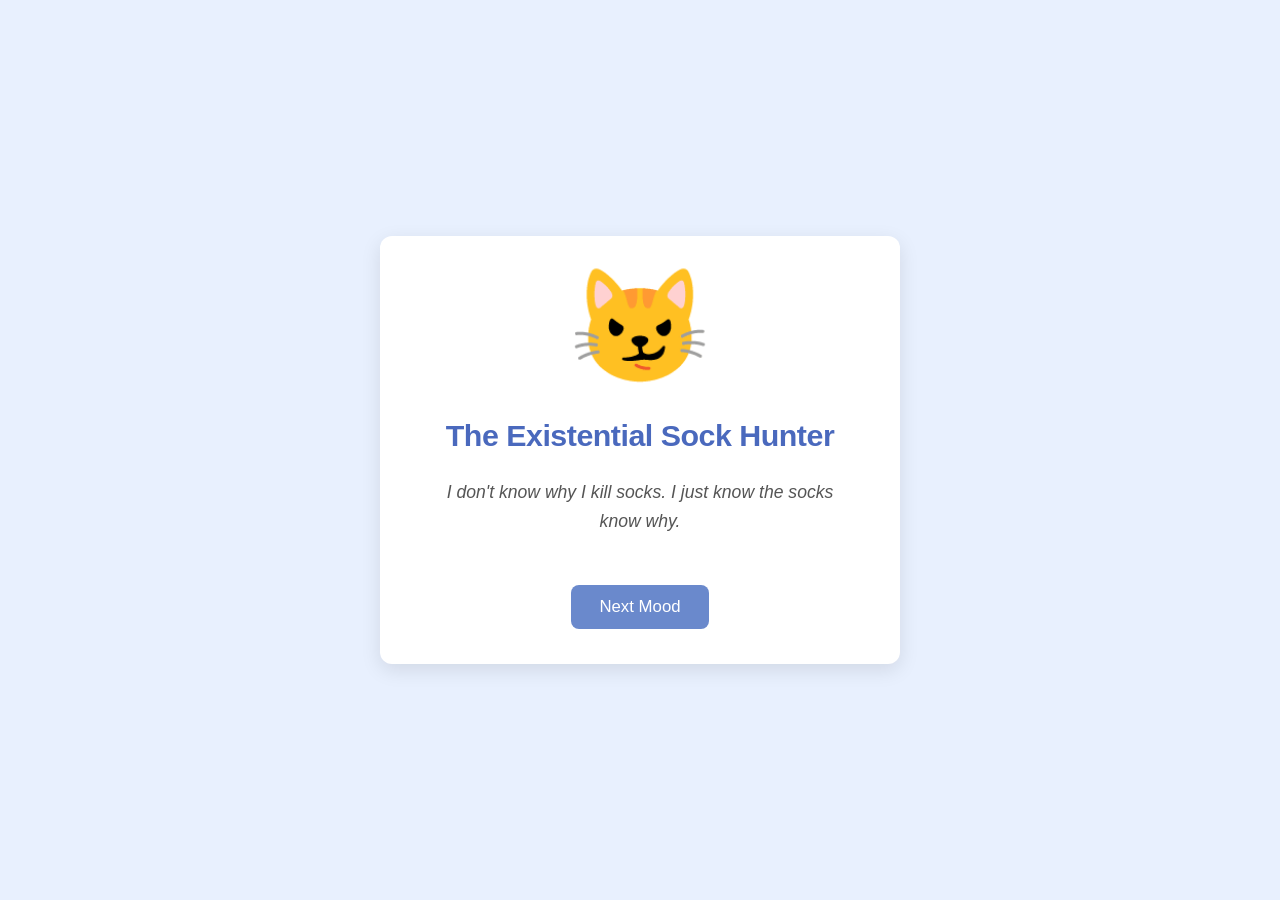
<file: index.html>
<!DOCTYPE html>
<html lang="en">
<head>
  <meta charset="UTF-8">
  <meta name="viewport" content="width=device-width, initial-scale=1.0">
  <title>Feline Mood</title>
<script defer src="main.js"></script></head>
<body>
  <div class="cat-mood-container">
    <div class="cat-face">😼</div>
    <h2 class="cat-mood">The Existential Sock Hunter</h2>
    <p class="cat-quote">I don't know why I kill socks. I just know the socks know why.</p>
    <button class="nextMoodBtn">Next Mood</button>
  </div>
</body>
</html>
</file>
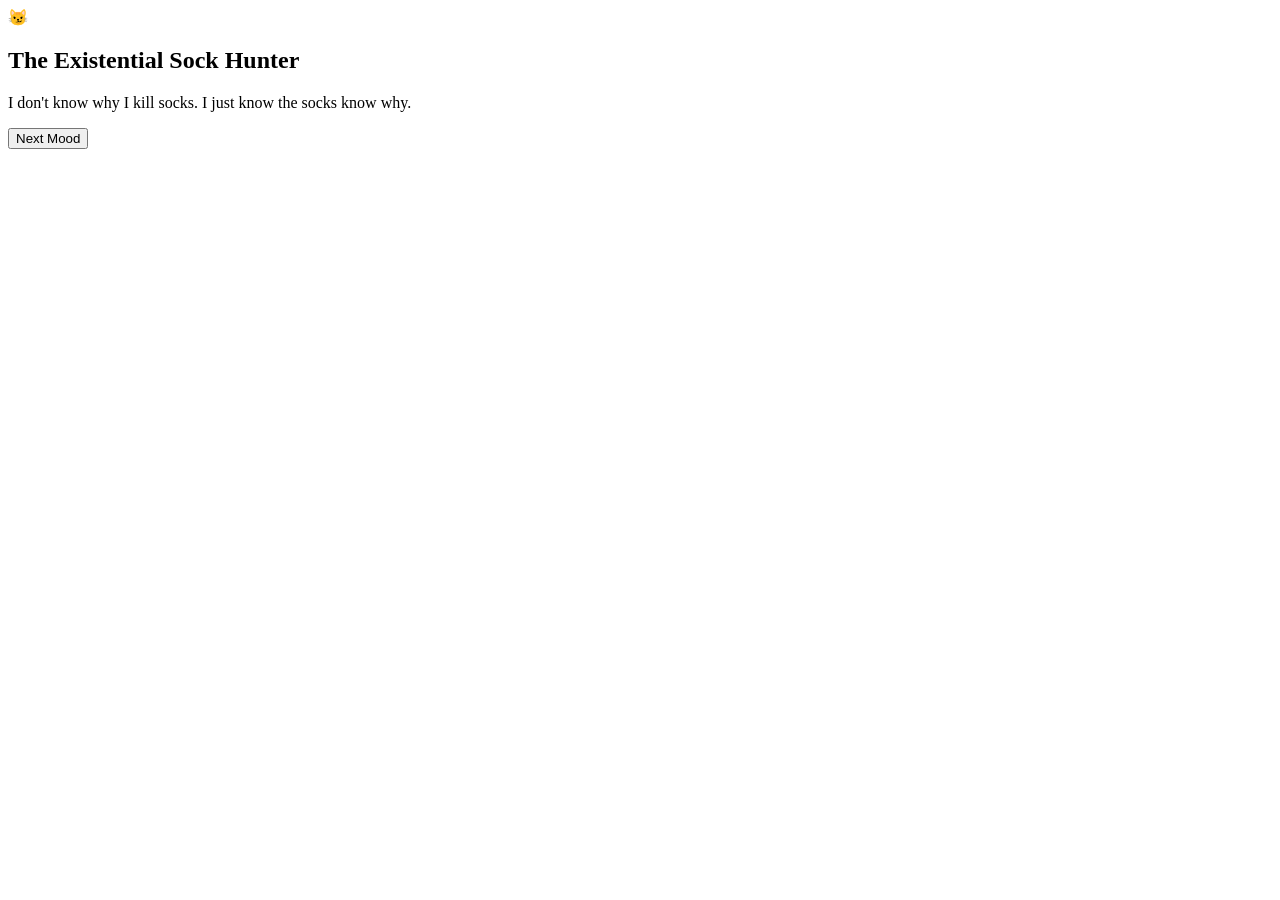
<file: src/template.html>
<!DOCTYPE html>
<html lang="en">
<head>
  <meta charset="UTF-8">
  <meta name="viewport" content="width=device-width, initial-scale=1.0">
  <title>Feline Mood</title>
</head>
<body>
  <div class="cat-mood-container">
    <div class="cat-face">😼</div>
    <h2 class="cat-mood">The Existential Sock Hunter</h2>
    <p class="cat-quote">I don't know why I kill socks. I just know the socks know why.</p>
    <button class="nextMoodBtn">Next Mood</button>
  </div>
</body>
</html>
</file>
